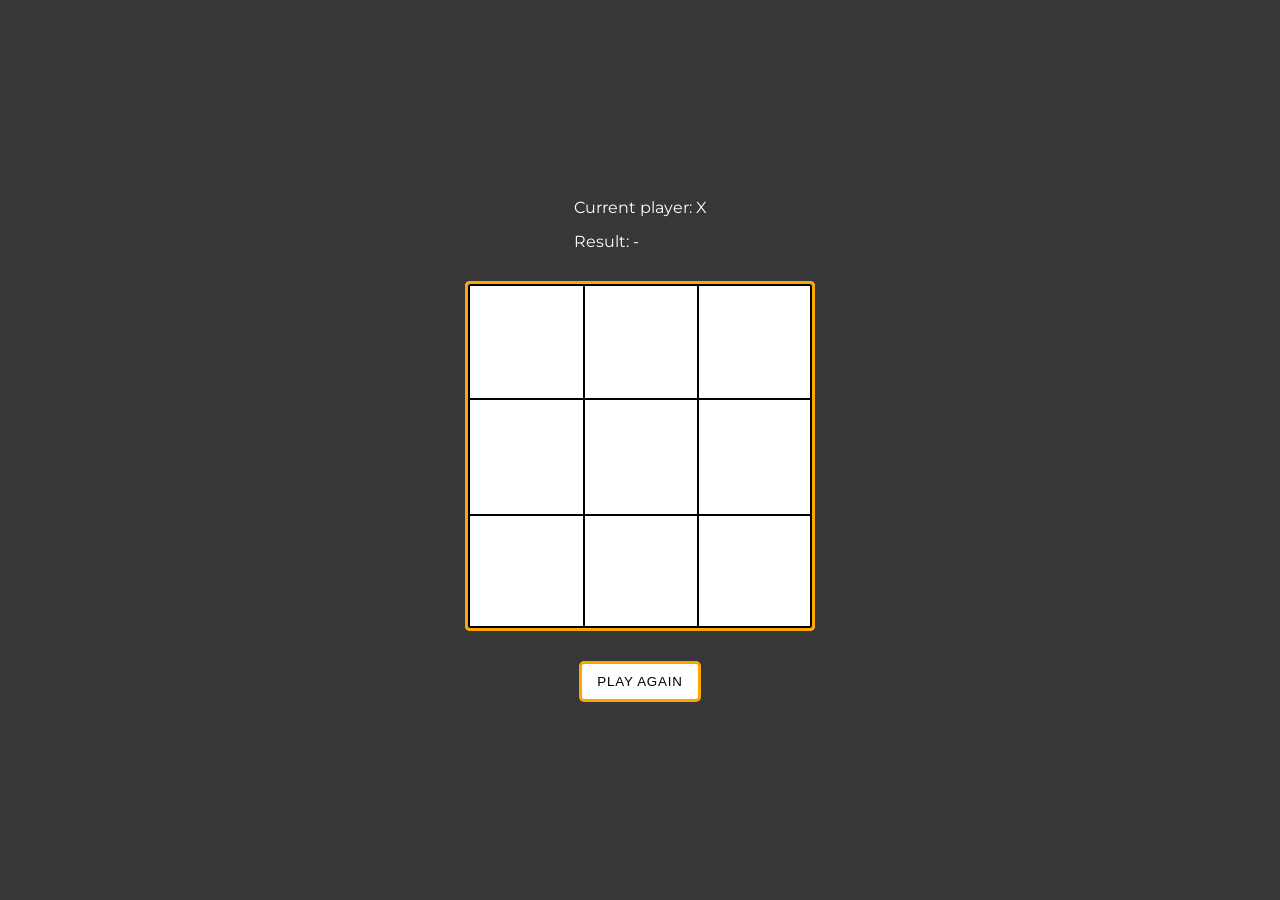
<file: index.html>
<!DOCTYPE html>
<html lang="en">

<head>
    <meta charset="UTF-8">
    <meta http-equiv="X-UA-Compatible" content="IE=edge">
    <meta name="viewport" content="width=device-width, initial-scale=1.0">
    <title>XOX</title>

    <link rel="stylesheet" href="app.css">
</head>

<body>

    <div class="layout">
        <div class="game-status">
            <div id="current_player">
                Current player: -
            </div>

            <div id="result">
                Result: -
            </div>
        </div>

        <div class="game-table">
            <div class="row" id="0">
                <div class="column" id="0"></div>

                <div class="column" id="1"></div>

                <div class="column" id="2"></div>
            </div>

            <div class="row" id="1">
                <div class="column" id="0"></div>

                <div class="column" id="1"></div>

                <div class="column" id="2"></div>
            </div>

            <div class="row" id="2">
                <div class="column" id="0"></div>

                <div class="column" id="1"></div>

                <div class="column" id="2"></div>
            </div>
        </div>

        <div class="game-actions">
            <button id="play_again">Play again</button>
        </div>
    </div>

    <script src="app.js"></script>
</body>

</html>
</file>
<file: app.css>
@import url("https://fonts.googleapis.com/css2?family=Montserrat:wght@300;400;500;600;700&display=swap");
* {
  -webkit-box-sizing: border-box;
          box-sizing: border-box;
  margin: 0;
  padding: 0;
}

html {
  font-family: 'Montserrat', sans-serif;
}

body {
  background-color: #373737;
}

body .layout {
  width: 100vw;
  height: 100vh;
  display: -webkit-box;
  display: -ms-flexbox;
  display: flex;
  -webkit-box-orient: vertical;
  -webkit-box-direction: normal;
      -ms-flex-direction: column;
          flex-direction: column;
  -webkit-box-pack: center;
      -ms-flex-pack: center;
          justify-content: center;
  -webkit-box-align: center;
      -ms-flex-align: center;
          align-items: center;
}

body .layout .game-status {
  color: white;
  margin-bottom: 30px;
}

body .layout .game-status #result {
  margin-top: 15px;
}

body .layout .game-table {
  background-color: #ffffff;
  width: 350px;
  height: 350px;
  border-radius: 5px;
}

body .layout .game-table .row {
  display: -webkit-box;
  display: -ms-flexbox;
  display: flex;
  border: 3px solid orange;
  border-top: none;
  border-bottom: none;
  height: 33.33%;
}

body .layout .game-table .row:first-child {
  border-top: 3px solid orange;
  border-top-left-radius: 5px;
  border-top-right-radius: 5px;
}

body .layout .game-table .row:first-child .column {
  border-top: 2px solid black;
}

body .layout .game-table .row:first-child .column:first-child {
  border-top-left-radius: 2.5px;
}

body .layout .game-table .row:first-child .column:nth-child(3) {
  border-top-right-radius: 2.5px;
}

body .layout .game-table .row:last-child {
  border-bottom: 3px solid orange;
  border-bottom-left-radius: 5px;
  border-bottom-right-radius: 5px;
}

body .layout .game-table .row:last-child .column {
  border-bottom: 2px solid black;
}

body .layout .game-table .row:last-child .column:first-child {
  border-bottom-left-radius: 2.5px;
}

body .layout .game-table .row:last-child .column:last-child {
  border-bottom-right-radius: 2.5px;
}

body .layout .game-table .row .column {
  width: 33.33%;
  border: 2px solid black;
  border-bottom: none;
  border-right: none;
  display: -ms-grid;
  display: grid;
  place-items: center;
  font-size: 2.50rem;
  font-weight: bold;
  cursor: pointer;
}

body .layout .game-table .row .column:last-child {
  border-right: 2px solid black;
}

body .layout .game-actions {
  margin-top: 30px;
}

body .layout .game-actions button {
  padding: 10px 15px;
  border-radius: 5px;
  background-color: #ffffff;
  border: 3px solid orange;
  letter-spacing: .05rem;
  text-transform: uppercase;
}

body .disabled {
  pointer-events: none;
}
/*# sourceMappingURL=app.css.map */
</file>
